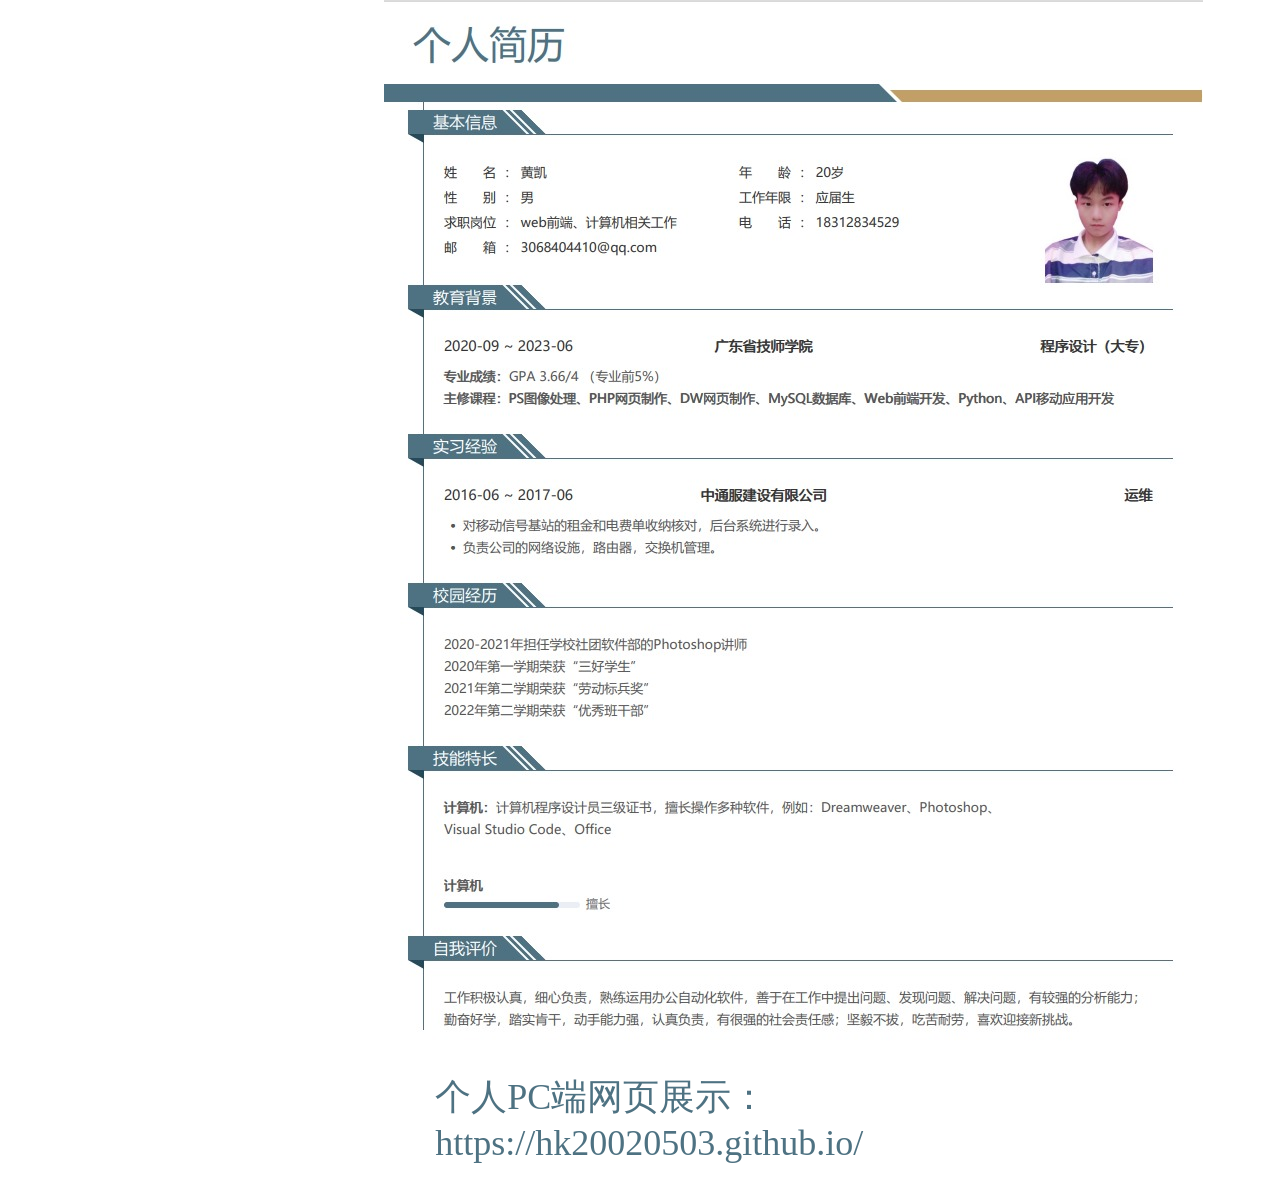
<file: index.html>
<!DOCTYPE html>
<html lang="en">
<head>
    <meta charset="UTF-8">
    <meta http-equiv="X-UA-Compatible" content="IE=edge">
    <meta name="viewport" content="width=device-width, initial-scale=1.0">
    <title>Document</title>
    <link rel="stylesheet" type="text/css" href="css/index.css">
</head>
<body>
    <div class="a">
        <img src="./img/1.jpeg">
            <div class="b">个人PC端网页展示：<a href="./zp/index.html" class="d">https://hk20020503.github.io/</a></div>
        </div>
    </div>
</body>
</html>
</file>
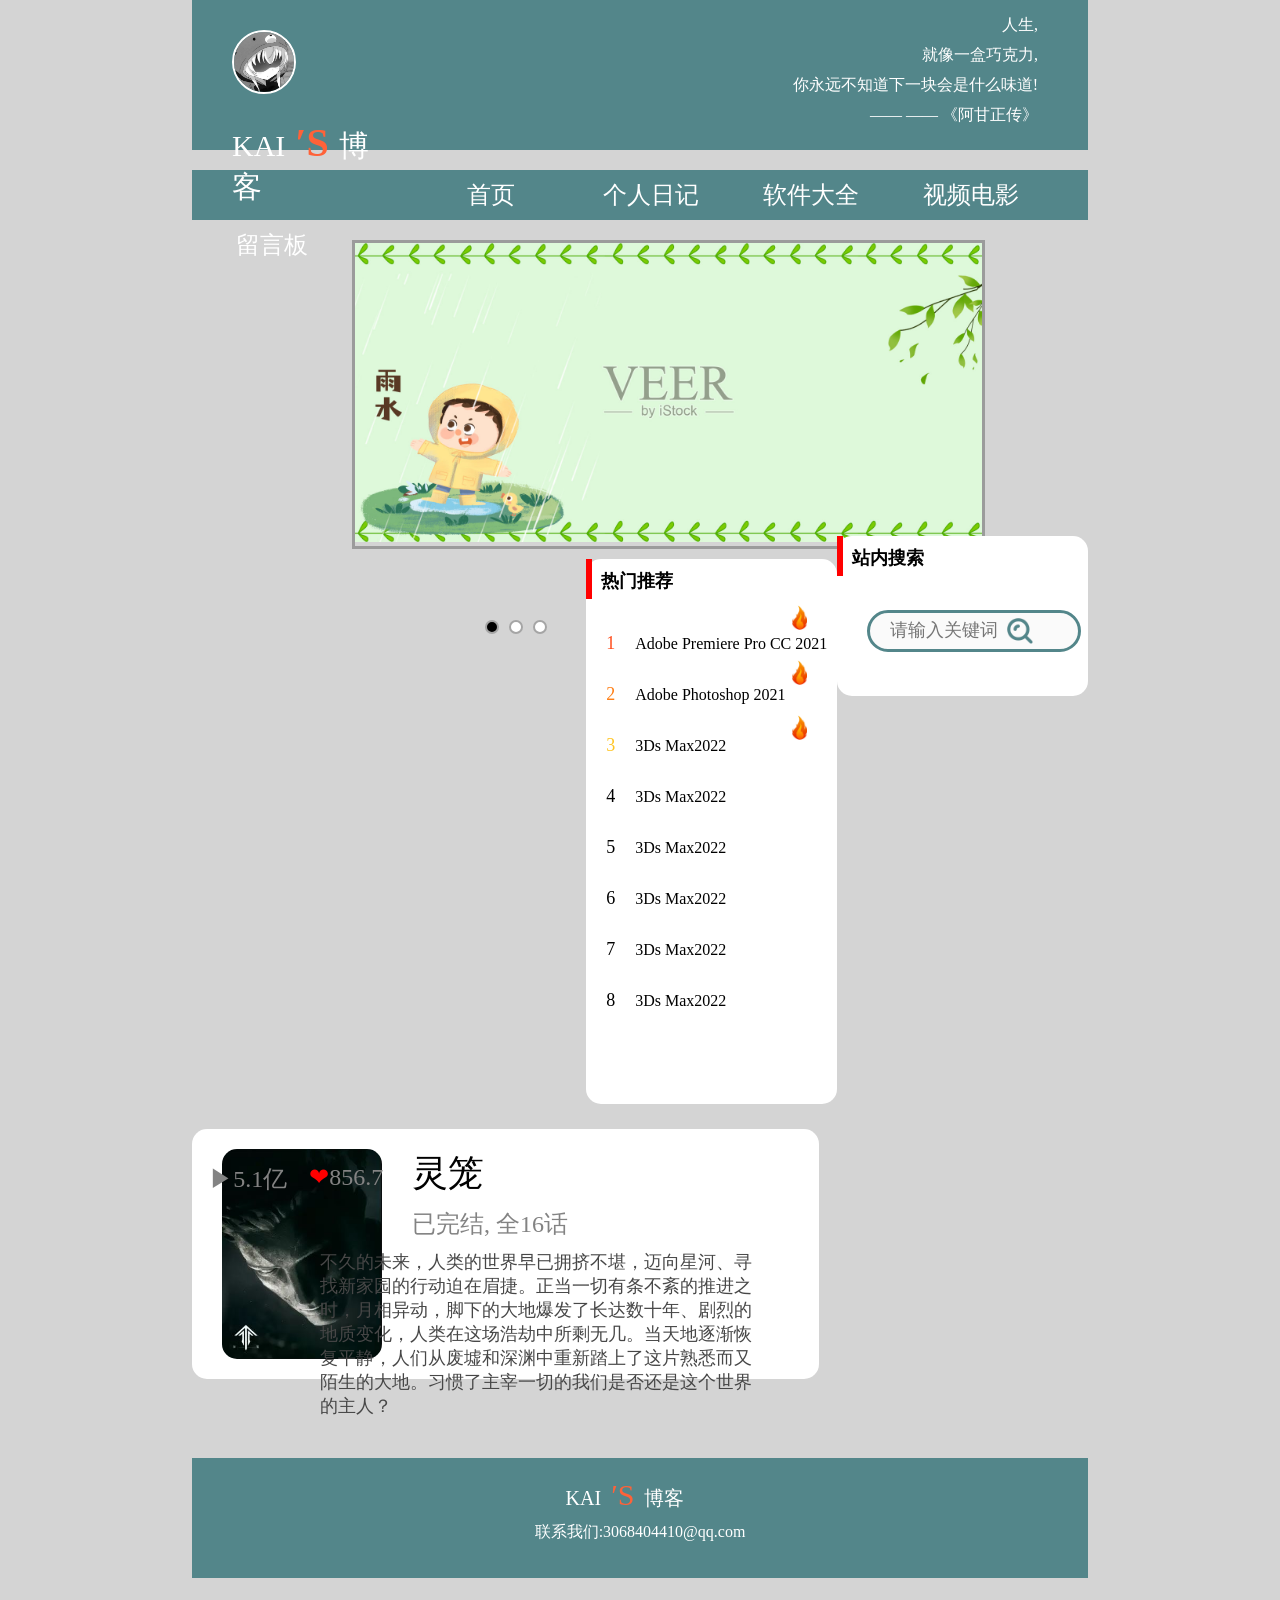
<file: zp/index.html>
<!DOCTYPE html>
<html lang="en">
<head>
    <meta charset="UTF-8">
    <meta http-equiv="X-UA-Compatible" content="IE=edge">
    <meta name="viewport" content="width=device-width, initial-scale=1.0">
    <title>KAI′S博客</title>
    <script src="./JS/jquery-3.6.0.min.js"></script>
    <link rel="stylesheet" type="text/css" href="CSS/index.css">
    <script>
        $(function(){
            var ym=0;
            function hk(ym){
                $('.d2 img').attr({"style":"display: none;"});
                $('.d4').attr({"style":"background-color: #fff"});
                $('.d2 img').eq(ym).attr({"style":"display: black;"});
                $('.d4').eq(ym).attr({"style":"background-color: #000"});
            }
            hk(ym)
            setInterval(function(){
                if(ym==2){
                    ym=0
                }else{
                    ym=ym+1
                }
                hk(ym)
            },3000);

            //爆火图片5秒隐藏效果
            var img = document.getElementById("dd");
            img.style.display="dd"
            setTimeout(function(){
                img.style.display = "none";
            },5000);

            $('.e').click(function(){
                $(location).attr("href","index1.html")
            })
            $('.zhuye').click(function(){
                $(location).attr("href","index.html")
            })
        });
    </script>
</head>
<body>
    <div class="beijing">
        <div class="a">

            <!--头部-->
            <script type="text/javascript" src="JS/haed.js"></script>

            <div class="d">
                <div class="d1">
                    <div class="d2"><a href=""><img src="./img/lunbo/1.jpg" /></a></div>
                    <div class="d2"><a href=""><img src="./img/lunbo/2.jpg" /></a></div>
                    <div class="d2"><a href=""><img src="./img/lunbo/3.jpg" /></a></div>
                </div>
                <div class="d3">
                    <div class="d4"></div>
                    <div class="d4"></div>
                    <div class="d4"></div>
                </div>
                <div class="d5">
                    <div class="d51"></div>
                    <div class="d52">站内搜索</div>
                    <div class="d6"><input type="text" placeholder="请输入关键词" class="dd"></div>
                    <a href=""><img src="./img/搜索.jpg" class="d7"/></a>
                </div>
                <div class="d8">
                    <div class="d81"></div>
                    <div class="d82">热门推荐</div>
                    <div class="d83">
                            <div class="d9"><span class="d91">1</span><a href="https://drive.weixin.qq.com/s?k=AMMAdwfwAAoJEPdfAA">Adobe Premiere Pro CC 2021</a></div>
                            <div class="d9"><span class="d92">2</span><a href="https://drive.weixin.qq.com/s?k=AMgANQePAA80hnlKOH">Adobe Photoshop 2021</a></div>
                            <div class="d9"><span class="d93">3</span><a href="https://drive.weixin.qq.com/s?k=AMgANQePAA8o08IuGI&amp;quot;=">3Ds Max2022</a></div>
                            <div class="d9"><span>4</span><a href="">3Ds Max2022</a></div>
                            <div class="d9"><span>5</span><a href="">3Ds Max2022</a></div>
                            <div class="d9"><span>6</span><a href="">3Ds Max2022</a></div>
                            <div class="d9"><span>7</span><a href="">3Ds Max2022</a></div>
                            <div class="d9"><span>8</span><a href="">3Ds Max2022</a></div>
                    </div>
                    <div class="d10"  id="dd">
                        <div><img src="./img/爆火.jpg"></div>
                        <div><img src="./img/爆火.jpg"></div>
                        <div><img src="./img/爆火.jpg"></div>
                    </div>
                </div>
                <div class="e">
                    <div class="e1">
                        <div class="e2"><img src="./img/灵笼/灵笼.JPG" class="e21"></div>
                        <p class="e3">灵笼</p>
                        <p class="e4">▶5.1亿<span class="e41"><span class="e42">❤</span>856.7</span></p>
                        <p class="e5">已完结, 全16话</p>
                        <p class="e6">不久的未来，人类的世界早已拥挤不堪，迈向星河、寻找新家园的行动迫在眉捷。正当一切有条不紊的推进之时，月相异动，脚下的大地爆发了长达数十年、剧烈的地质变化，人类在这场浩劫中所剩无几。当天地逐渐恢复平静，人们从废墟和深渊中重新踏上了这片熟悉而又陌生的大地。习惯了主宰一切的我们是否还是这个世界的主人？</p>
                    </div>
                </div>
            </div>

            <!--底部-->
            <script type="text/javascript" src="JS/bottom.js"></script>

        </div>
    </div>
</body>
</html>
</file>
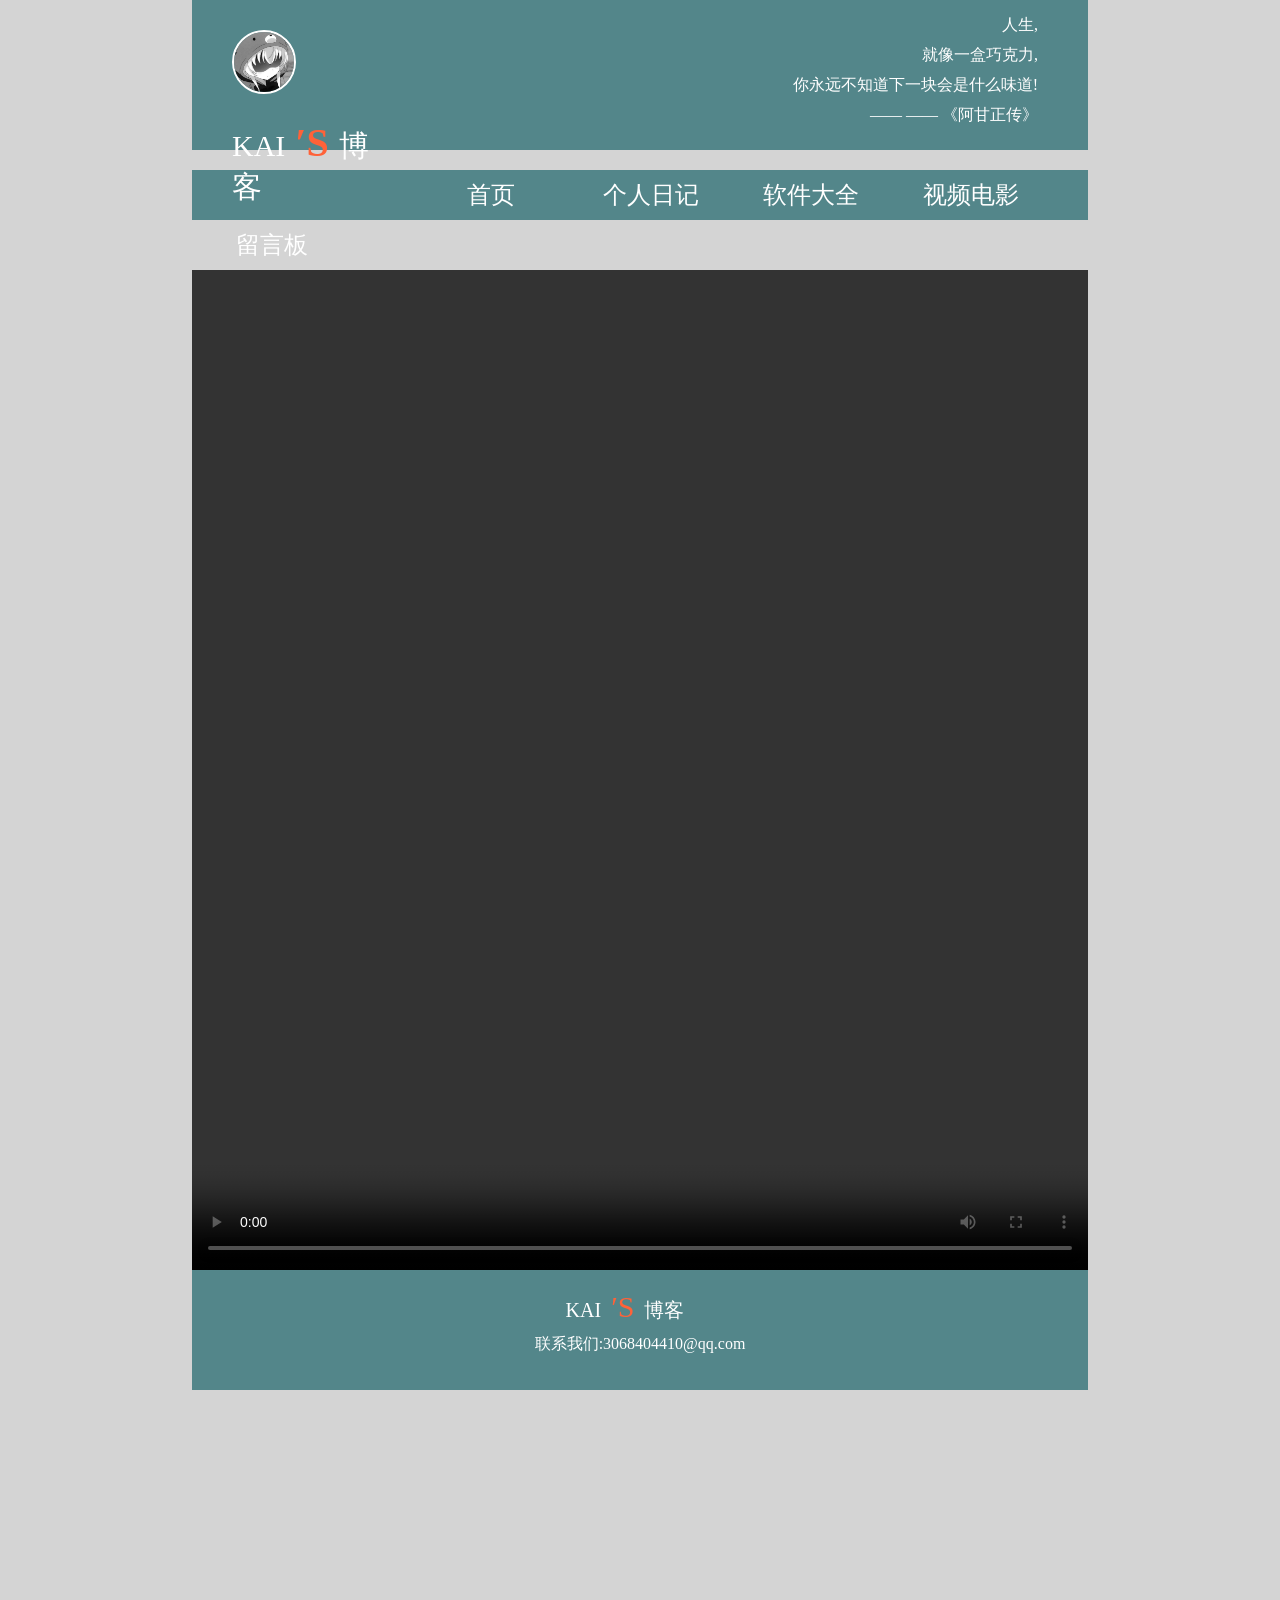
<file: zp/index1.html>
<!DOCTYPE html>
<html lang="en">
<head>
    <meta charset="UTF-8">
    <meta http-equiv="X-UA-Compatible" content="IE=edge">
    <meta name="viewport" content="width=device-width, initial-scale=1.0">
    <title>Document</title>
    <script src="./JS/jquery-3.6.0.min.js"></script>
    <link rel="stylesheet" type="text/css" href="CSS/index.css">
    <script>
        $(function(){
        myVid=document.getElementById("video1");
        myVid.controls=true;
        $('.zhuye').click(function(){
                $(location).attr("href","index.html")
            })
        })
    </script> 
</head>
<body>
    <div class="beijing">
        <div class="a">
            <!--头部-->
            <script type="text/javascript" src="JS/haed.js"></script>

            <div class="bf">
                <video class="bofang" id="video1">
                    <source src="https://upos-sz-mirrorcos.bilivideo.com/upgcxcode/08/88/129528808/129528808_da8-1-208.mp4?e=[base64]&ua=tvproj&uipk=5&nbs=1&deadline=1656435065&gen=playurlv2&os=hwbv&oi=1848246899&trid=ddf66fe4813a48359d47e884ca3d58e0T&mid=0&upsig=d8a99537cc3ff69515fe2d174f8c52ff&uparams=e,ua,uipk,nbs,deadline,gen,os,oi,trid,mid&bvc=vod&nettype=0&bw=259654&orderid=0,3&logo=80000000" type="video/mp4">
                </video>
            </div>

            <!--底部-->
            <script type="text/javascript" src="JS/bottom.js"></script>

        </div>
    </div>
</body>
</html>
</file>
<file: css/index.css>
*{padding: 0;margin: 0;}
.a{width: 40%; margin: auto;}
.b{width:80%;font-size: 36px;color: #4e7282;margin: auto;position: relative;bottom: 30px;}
.d{text-decoration: none;color: #4e7282;}
</file>
<file: zp/CSS/index.css>
*{margin: 0;padding: 0;border: 0;}
        .beijing{width: 100%;height: 10000px; background-color: #d4d4d4;}
        .a{width: 70%;margin: 0 auto;}
        .b{width: 100%;height: 150px;background-color: #53868a;}
        .b1{width: 20%;float: left;margin: 30px 0 0 40px;}
        .b2{width: 60px;height: 60px;border-radius: 50%;border: 2px solid #fff;float: left;}
        .b2 img{width: 60px;height: 60px;border-radius: 50%;overflow: hidden;}
        .b3{font-size: 30px;margin-top: 25px;float: right;margin-right: 30px;color: #fff;}
        .b3 span{font-size: 40px;color: #ff6238;margin: 0 10px 0 10px;font-weight: bold;}
        .b4{float: right;text-align: right;margin: 10px 50px 0 0;line-height: 30px;color: #fff;}
        .c{width: 100%;height: 50px;background-color: #53868a;margin-top: 20px;}
        .c1{float: left;width: 100px;height: 50px;padding: 0 30px 0 30px;}
        .c1 a{font-size: 24px;text-decoration: none;color: #fff;display: block;line-height: 50px;text-align: center;}
        .c1:hover{background-color: #ff6238;}
        .d{width: 100%;margin-top: 20px;}
        .d1{width: 70%;border: 3px solid rgb(155, 155, 155);float: left;}
        .d2 img{width: 100%;height: 100%;}
        .d3{position: relative;top: 380px;right: 510px;}
        .d4{width: 10px;height: 10px;background-color: #fff;border-radius: 50%;float: left;margin-left: 10px;border: 2px solid rgb(165, 165, 165);}
        .d5{float: right;width: 28%;height: 160px;border-radius: 15px; background-color: #fff;position: relative;bottom: 13px;}
        .d51{width: 6px;height: 40px;background-color: red;}
        .d52{font-size: 18px;float: left;position: relative;bottom: 30px;margin-left: 15px;font-weight: bold;}
        .dd{width: 75%;height: 36px; font-size: 18px;background-color: rgb(250, 250, 250);border: 3px solid #53868a;position: relative;margin-top: 10px;border-radius: 50px;padding-left: 20px;margin-left: 30px;}
        .d7{position: relative;width: 26px;height: 26px;float: right;bottom: 34px;right: 55px;}
        .d8{width: 28%;height: 545px;background-color: #fff;float: right;border-radius: 15px;margin-top: 10px;}
        .d81{width: 6px;height: 40px;background-color: red;}
        .d82{font-size: 18px;position: relative;bottom: 30px;margin-left: 15px;font-weight: bold;}
        .d83{margin-left: 20px;bottom: 20px;position: relative;}
        .d9{margin-top: 30px;}
        .d9 span{margin-right: 20px;font-size: 18px;position: relative;}
        .d91{color: #ff4f1e;}
        .d92{color: #ff7f16;}
        .d93{color: #ffc524;}
        .d9 a{text-decoration: none;position: relative;color: #000;font-size: 16px;}
        .d9 a:hover{color: chocolate;}
        .d10{float: right;position: relative;bottom: 452px;right: 30px;}
        .d10 div{margin-top: 26px;}
        .d10 img{width: 15px;height: 25px;margin-left: 20px;}
        .dibu{width: 100%;height: 120px;background-color: #53868a;float: left;position: relative;bottom: 150px;}
        .db1{font-size: 20px;margin-top: 20px;margin-right: 30px;color: #fff;text-align: center;}
        .db1 span{font-size: 30px;color: #ff6238;margin: 0 10px 0 10px;font-weight: 500;}
        .db2{font-size: 16px;color: #fff;text-align: center;margin-top: 10px;}
        .e{width: 70%;float: left; margin-top: 25px;}
        .e1{width: 100%;height: 250px;background-color: #fff;border-radius: 15px;}
        .e2{padding: 20px 0 0 30px;}
        .e21{width: 160px;height: 210px;border-radius: 15px;float: left;}
        .e3{width: 80px; font-size: 36px;position: relative;bottom: 210px;left: 220px;}
        .e4{width: 100px;position: relative;bottom: 245px;right: 510px; float: right; color: rgb(131, 131, 131);font-size: 24px;}
        .e41{width: 100px;position: relative;bottom: 32px;left: 100px; float: right; color: rgb(131, 131, 131);font-size: 24px;}
        .e42{color: red;}
        .e5{width: 200px;font-size: 24px;position: relative;bottom: 200px;left: 220px;color: rgb(131, 131, 131);}
        .e6{width: 70%;font-size: 18px;float: right;position: relative;bottom: 190px;left: 40px;color: rgb(71, 71, 71);}
        .bf{width: 100%;height: 1000px;padding-bottom: 200px;}
        .bofang{width: 100%;height: 100%;}
</file>
